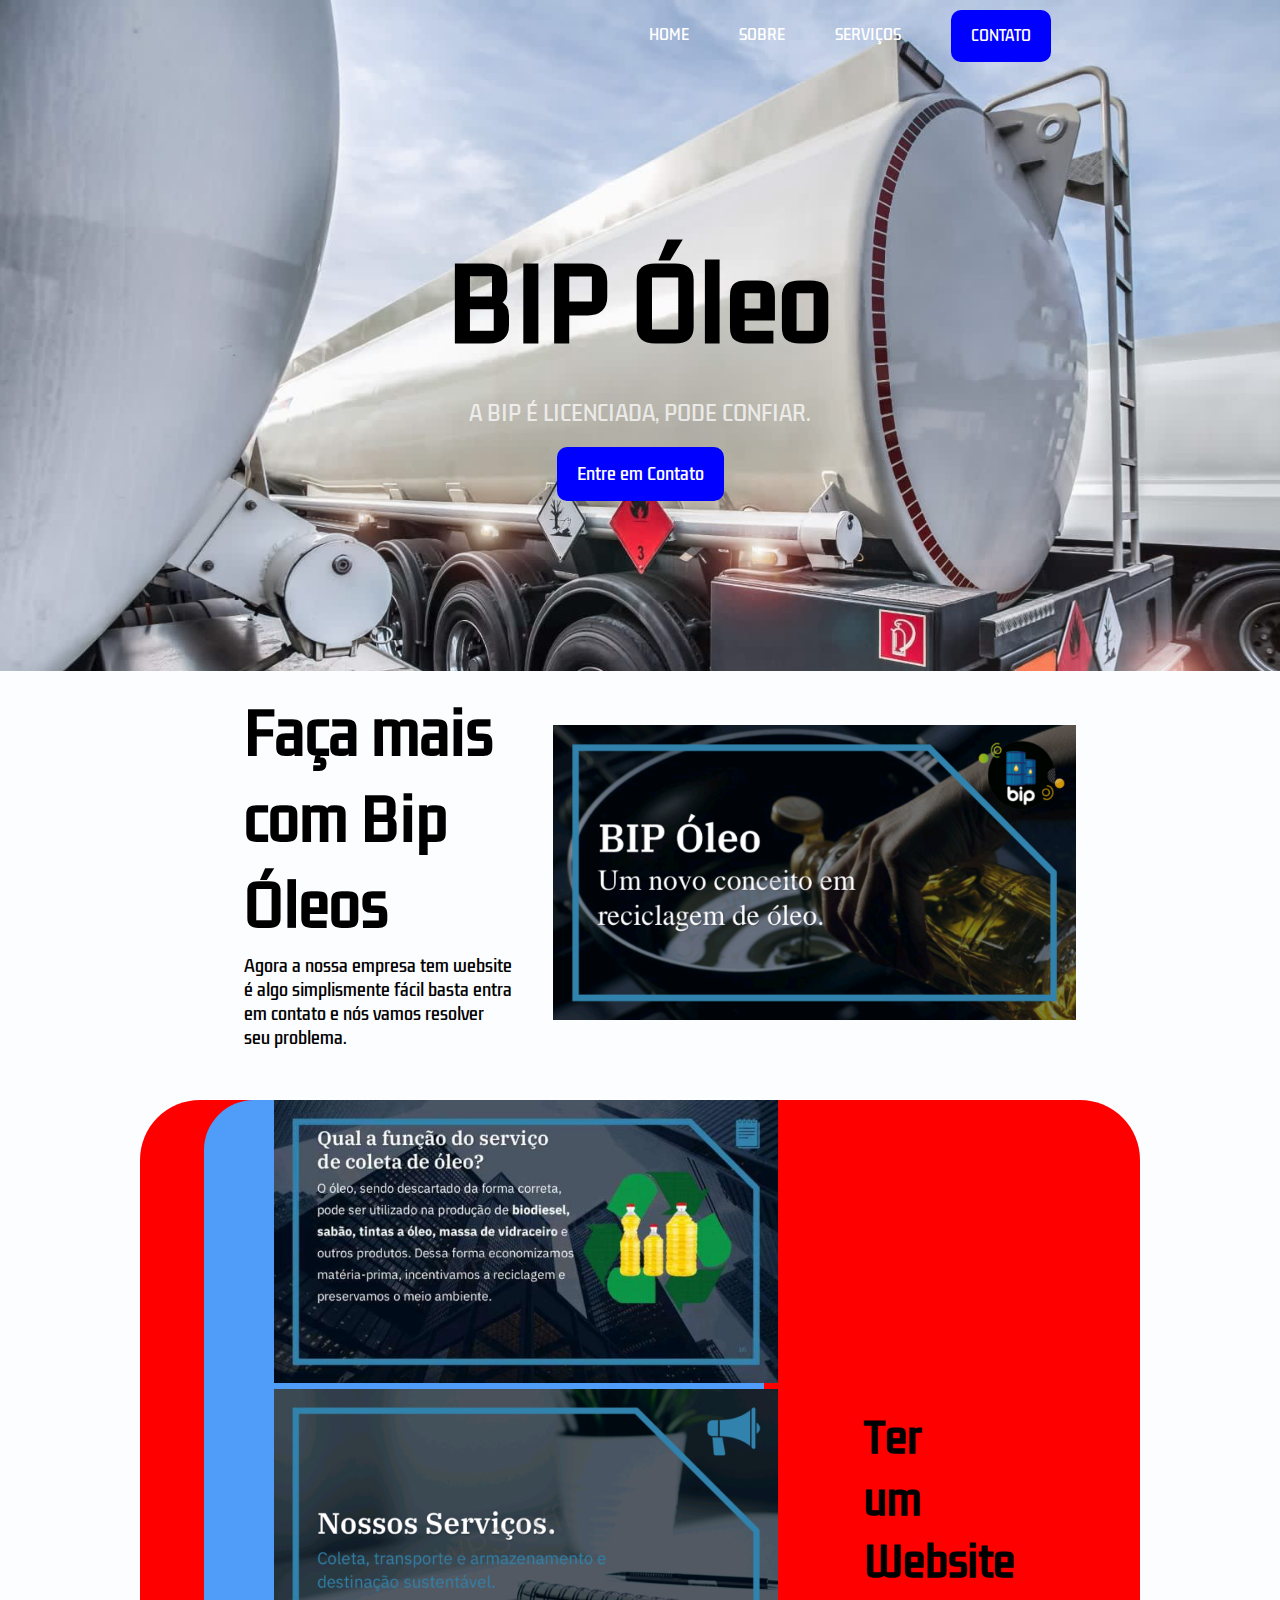
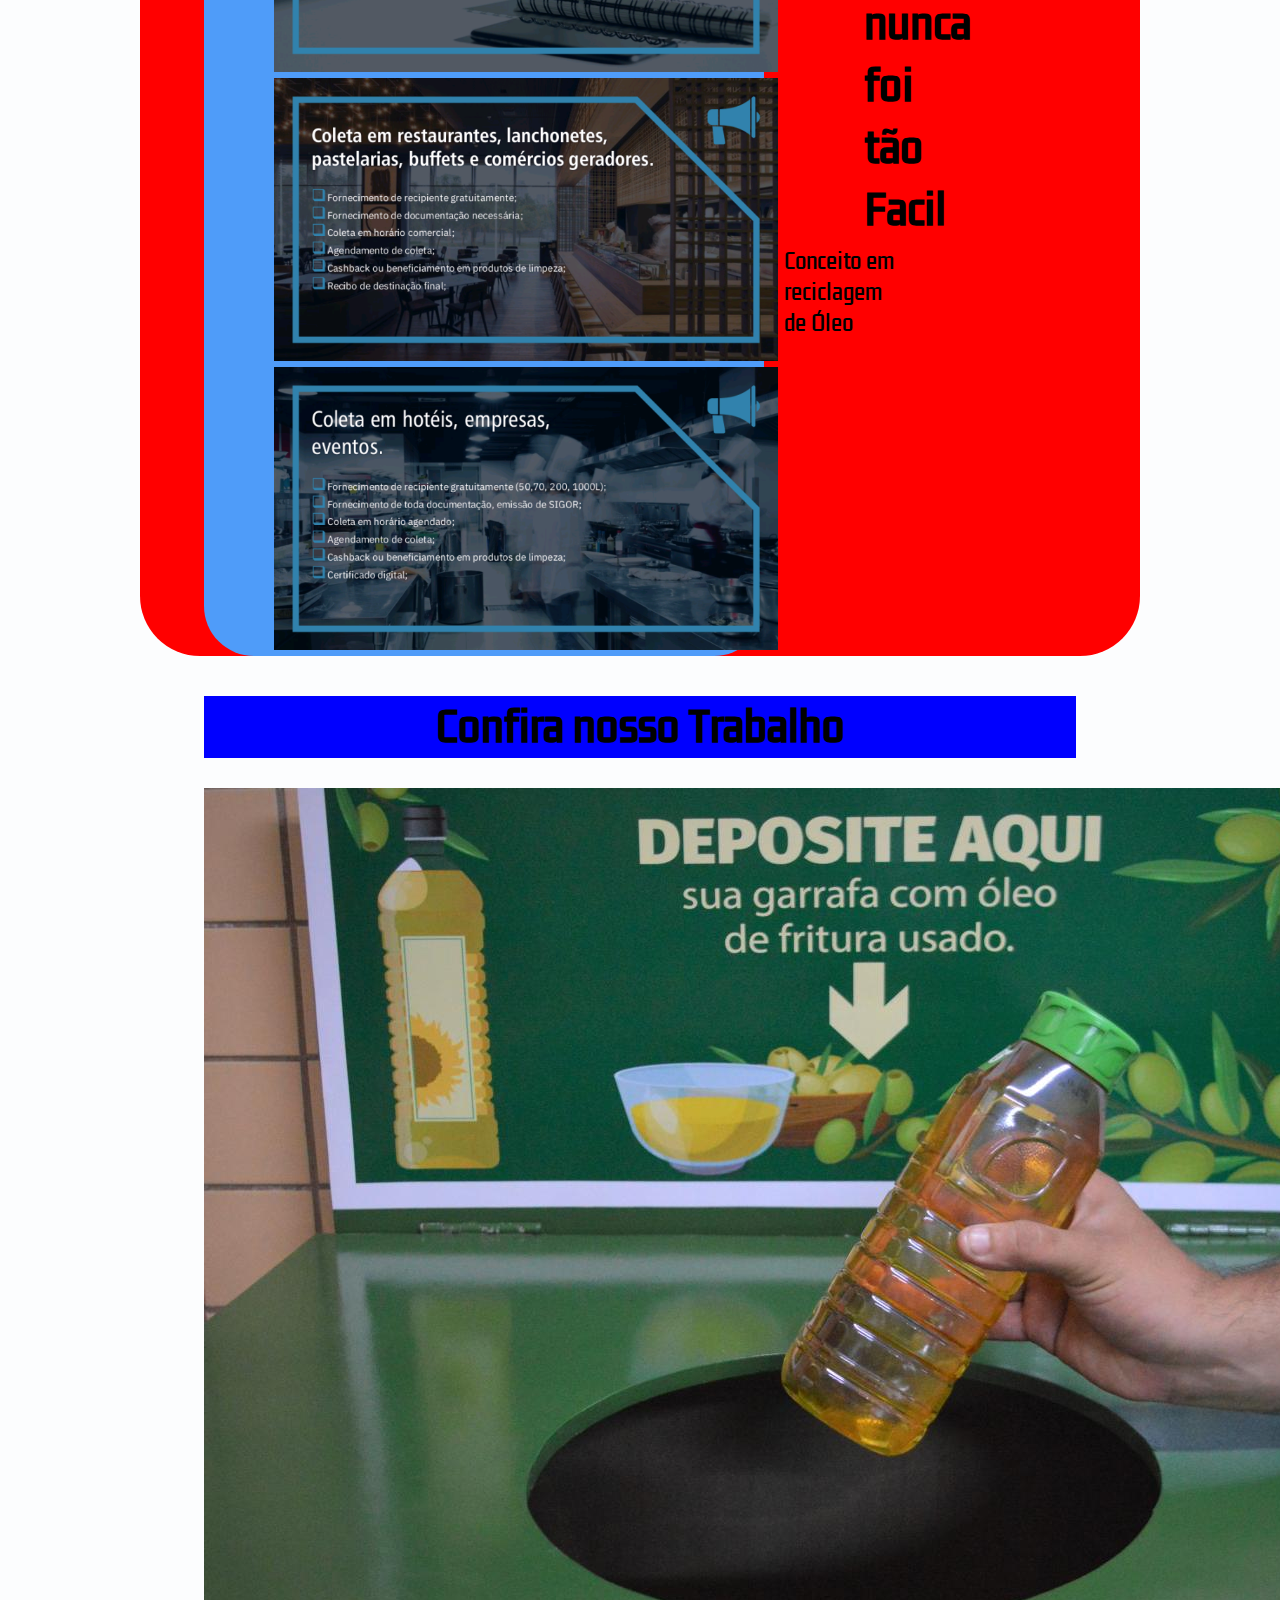
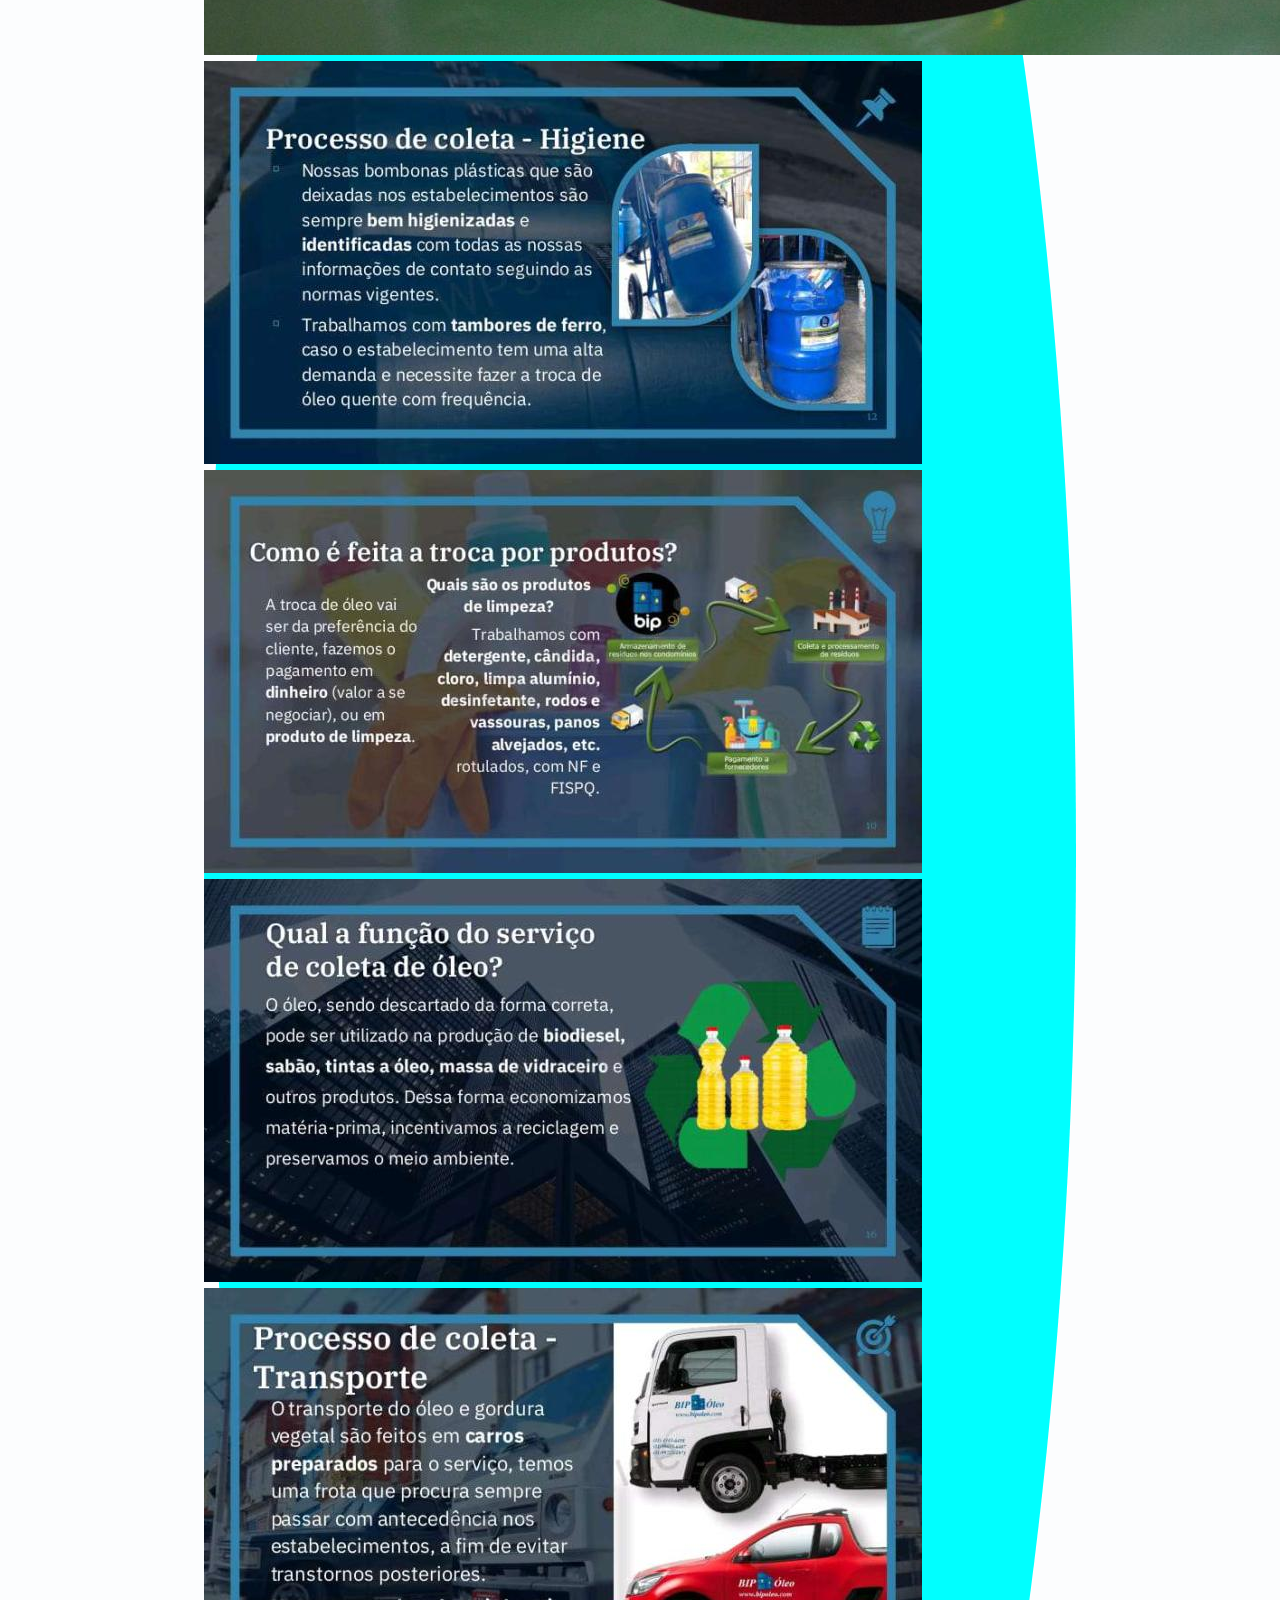
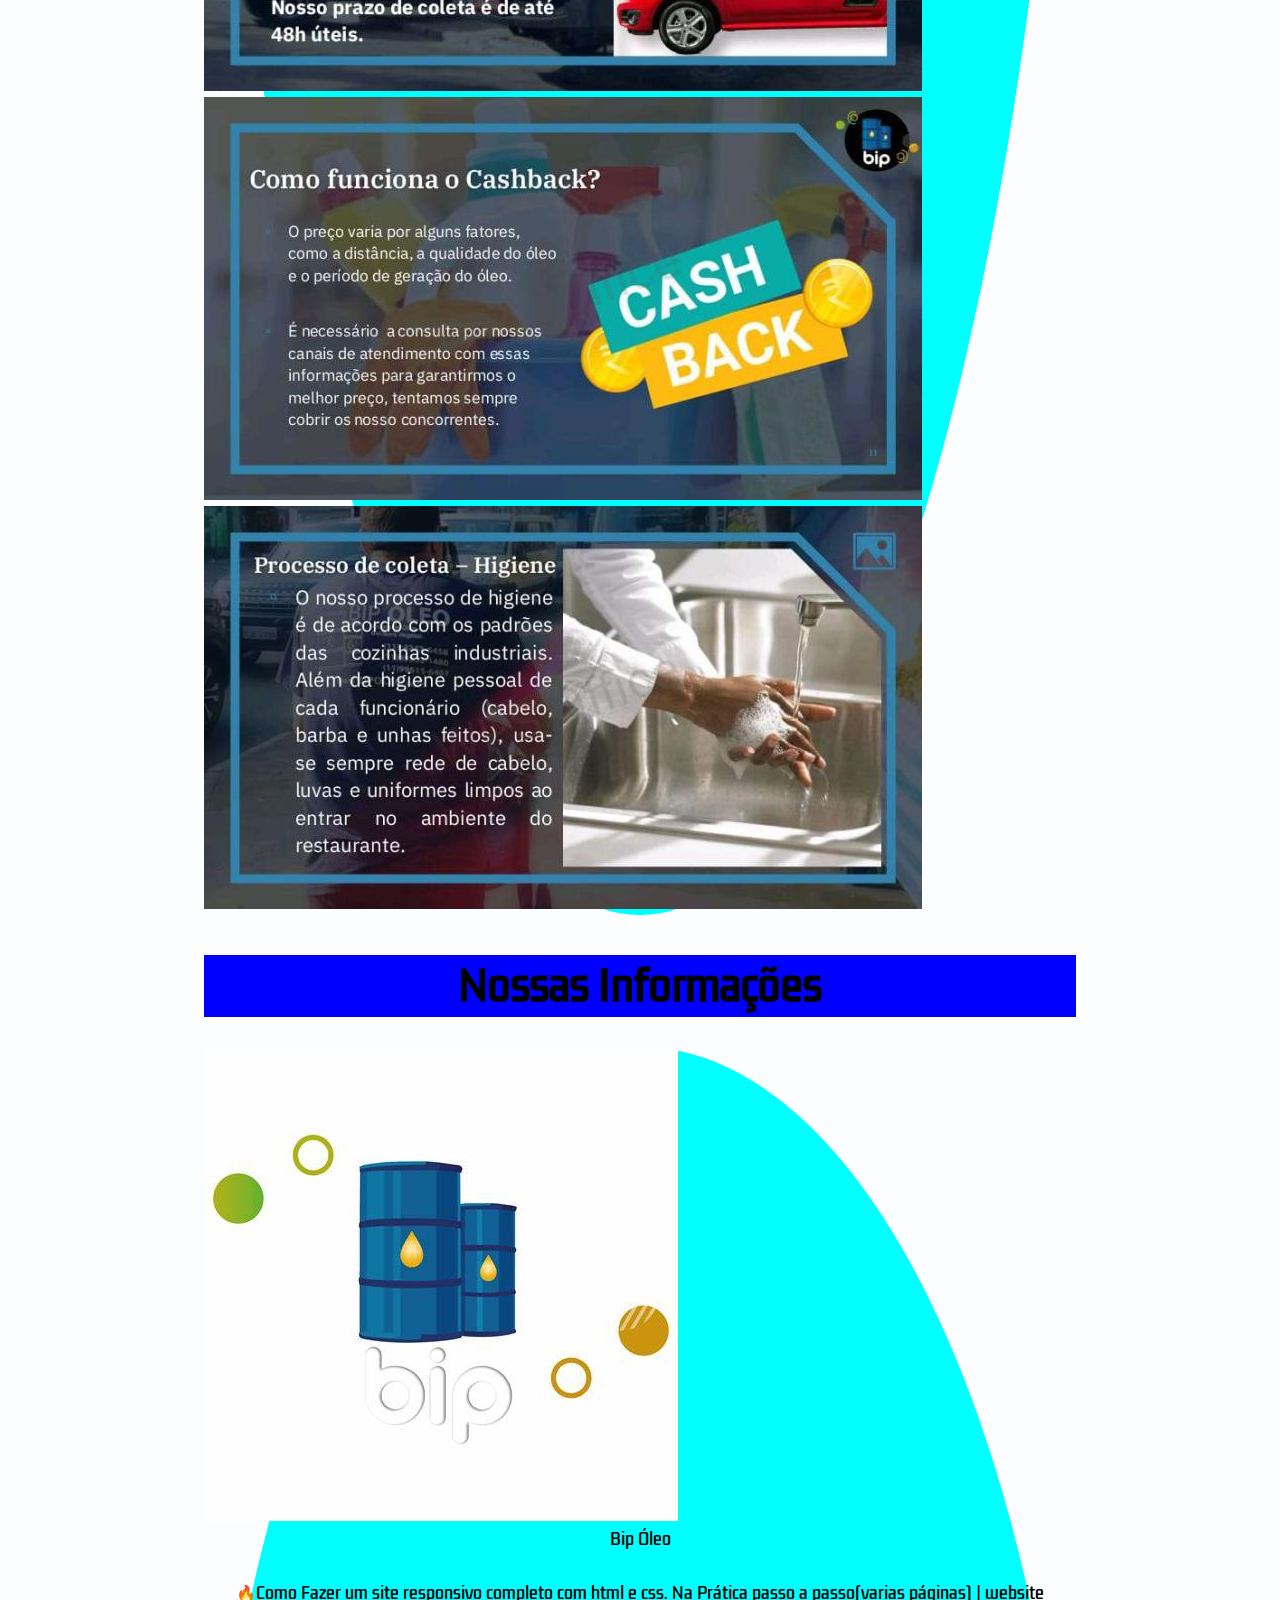
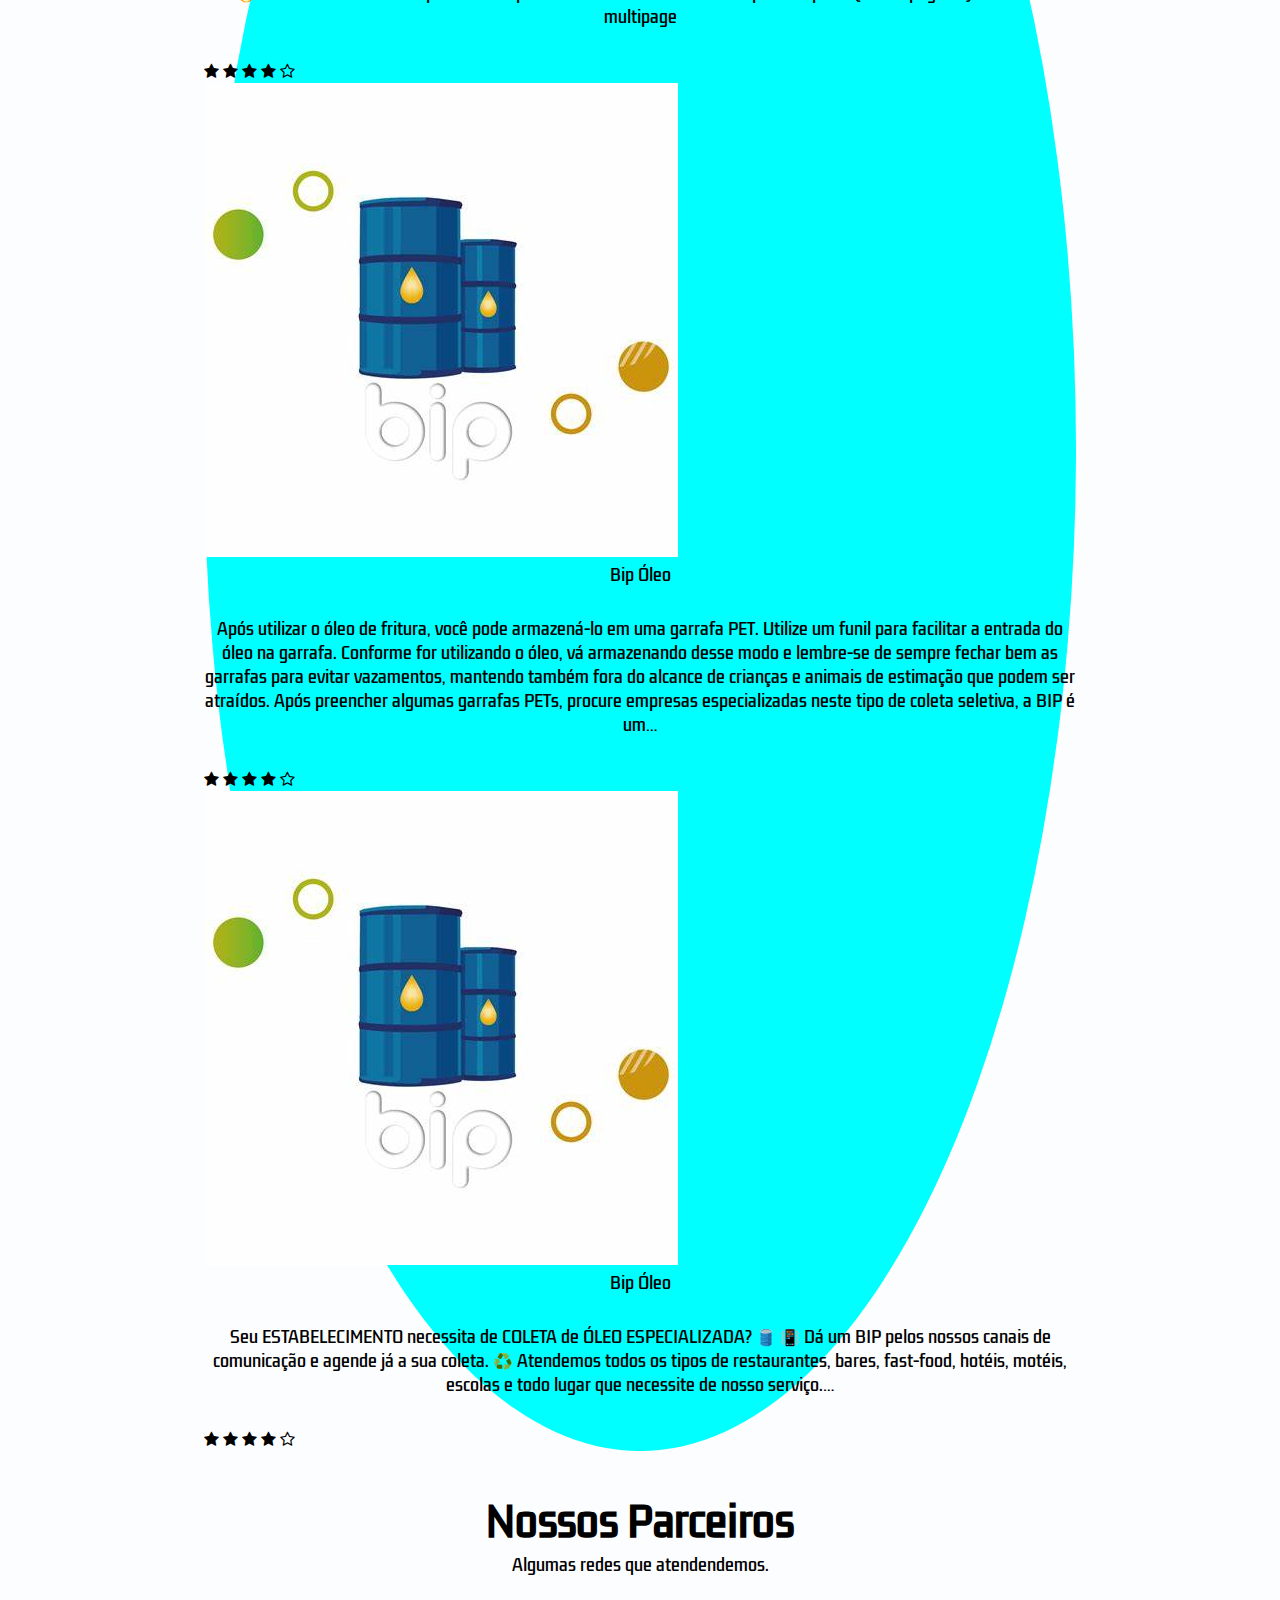
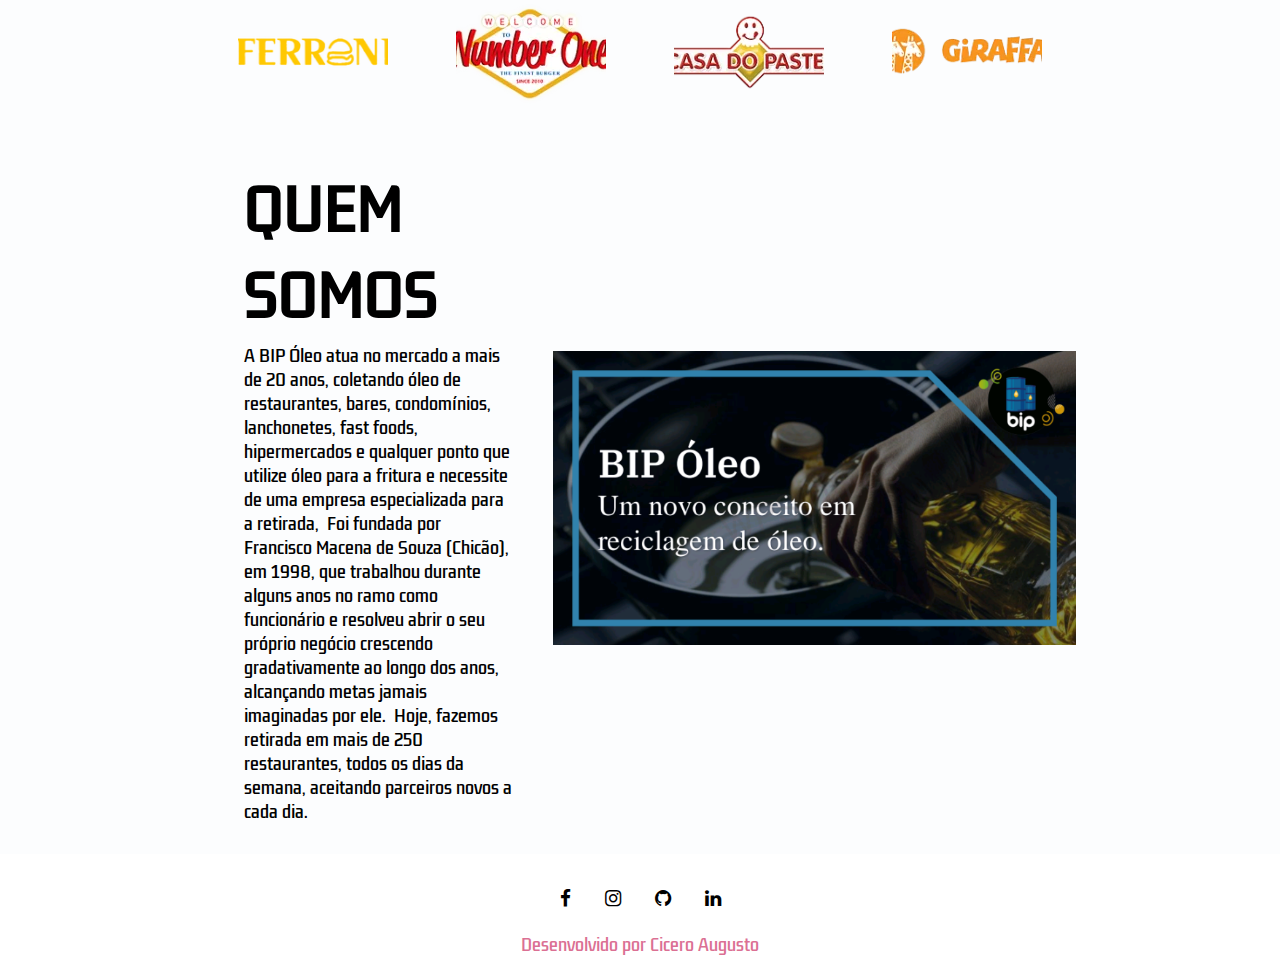
<file: index.html>
<!DOCTYPE html>
<html lang="pt-br">
<head>
    <meta charset="UTF-8">
    <meta http-equiv="X-UA-Compatible" content="IE=EDGE">
    <meta name="viewport" content="width=device-width, initial-scale=1.0">
    <link rel="stylesheet" href="./css/styles.css">
    <!-- Font awesome -->
    <link rel="stylesheet" href="https://cdnjs.cloudflare.com/ajax/libs/font-awesome/4.7.0/css/font-awesome.css" integrity="sha512-5A8nwdMOWrSz20fDsjczgUidUBR8liPYU+WymTZP1lmY9G6Oc7HlZv156XqnsgNUzTyMefFTcsFH/tnJE/+xBg==" crossorigin="anonymous" referrerpolicy="no-referrer" />
    <!-- links css -->
    <title>BIP Óleo</title>
</head>
<body>
    <!-- header-->
    <header style="background-image: url('img/R.jfif')">
        <!-- container -->
        <div class="container">
           <nav>
                <a href="index.html">

                </a>
                <ul class="ul">
                    <a href="index.html">Home</a>
                    <a href="sobre.html">Sobre</a>
                    <a href="serviços.html">Serviços</a>
                    <a class="btn" href="contato.html">Contato</a>
                    <div class="close-icon" onclick="closeMenu()">
                        <i class="fa fa-times-circle"></i>
                    </div>
                </ul>
                <div class="menu-icon" onclick="openMenu() ">
                    <i class="fa fa-bars"></i>
                </div>
           </nav>
           <section class="banner">
             <div class="banner-text">
                <h1>BIP Óleo</h1>
                <p>A BIP É LICENCIADA, PODE  CONFIAR.</p>
                <a href="contato.html" class="btn animate-btn">Entre em Contato </a>
             </div>
           </section>
        </div>
        <!-- end container -->
    </header>
    <!-- end header -->
    <!--bip-óleo-->
    <section class="bip-óleo">
        <!-- container -->
        <div class="container">
            <div class="bip-óleo-text">
                <h3>Faça mais com Bip Óleos</h3>
                <P>Agora a nossa empresa tem website é algo simplismente fácil basta
                    entra em contato e nós vamos resolver seu problema.</P>
            <a href="contato.html" class=""></a>
            </div>
            <div class="bip-óleo-img">
                <img src="./img/1.png">
            </div>
        </div>
        <!-- end container -->
    </section>
    <!-- end bip-óleo-->
    <!--bip óleo 2-->
    <section class="bip-óleo2">
        <!-- container -->
        <div class="container">
            <div class="bip-óleo2-img"> 
                <img src="./img/a129.jpg" alt="" />  
                <img src="./img/4.png" alt="" />
                <img src="./img/5.png" alt="" />
                <img src="./img/6.png" alt="" /> 
            </div>
            <div class="bip-óleo2-text">
                     <h3>Ter um Website nunca foi tão Facil</h3>
                     <P>Conceito em reciclagem de Óleo</P>
                     <div class="cards">
                        <div class="cards-item">
                        </div>
                     </div>
                <a href="contato.html" class=""></a>
            </div>
             
            </div>
        </div>
        <!-- end container -->
    </section>
    <!-- end Um novo conceito de Reciclagem-->
    <!-- depoimentos -->
    <section class="depoimentos">
        <div class="container">
            <h3>Confira nosso Trabalho</h3>
            <p>  </p>
            <div class="cards">
              <!-- card item 1 -->  
                <div class="cards-item">
                    <img src="./img/recickagem2.jpg" alt="Bip Óleo">
                </div>
                <div class="cards-item">
                    <img src="./img/a127.jpg" alt="Bip Óleo">
                </div>
                <div class="cards-item">
                    <img src="./img/8.jpg" alt="Bip Óleo">
                </div>
                <div class="cards-item">
                    <img src="./img/a129.jpg" alt="Bip Óleo">
                </div>
                <div class="cards-item">
                    <img src="./img/a131.jpg" alt="Bip Óleo">
                </div>
                <div class="cards-item">
                    <img src="./img/a128.jpg" alt="Bip Óleo">
                </div>
                <div class="cards-item">
                    <img src="./img/a132.jpg" alt="Bip Óleo">
                </div>
            </div>          
        </div>
               <!-- end card item 1 -->
    </section>
    <!-- depoimentos -->
    <section class="depoimentos">
        <div class="container">
            <h3> Nossas Informações </h3>
            <p>  </p>
            <div class="cards">
                <!-- card item 1 -->
                <div class="cards-item">
                    <img src="./img/2312.jfif" alt="bimbo">
                    <p class="nome-user">Bip Óleo</p>
                    <p class="depoimento-user">🔥Como Fazer um site responsivo completo 
                        com html e css.
                        Na Prática passo a passo(varias páginas) | website multipage</p>
                    <div class="estrelas">
                      <i class="fa fa-star" aria-hidden="true"></i>
                      <i class="fa fa-star" aria-hidden="true"></i>
                      <i class="fa fa-star" aria-hidden="true"></i>
                      <i class="fa fa-star" aria-hidden="true"></i>
                      <i class="fa fa-star-o" aria-hidden="true"></i>
                    </div>
                </div>
                <!-- end card item 1-->
                        <!-- card item 2 -->
                        <div class="cards-item">
                            <img src="./img/2312.jfif" alt="Bip-Óleo">
                            <p class="nome-user">Bip Óleo</p>
                            <p class="depoimento-user">Após utilizar o óleo de fritura, você pode armazená-lo em uma garrafa PET.
                                 Utilize um funil para facilitar a entrada do óleo na garrafa. Conforme for utilizando o óleo, vá armazenando 
                                 desse modo e lembre-se de sempre fechar bem as garrafas para evitar vazamentos, mantendo também fora do alcance de crianças e animais de estimação que podem ser atraídos. 
                                 Após preencher algumas garrafas PETs, procure empresas especializadas neste tipo de coleta seletiva, a BIP é um… </p>
                                 <div class="estrelas">
                                    <i class="fa fa-star" aria-hidden="true"></i>
                                    <i class="fa fa-star" aria-hidden="true"></i>
                                    <i class="fa fa-star" aria-hidden="true"></i>
                                    <i class="fa fa-star" aria-hidden="true"></i>
                                    <i class="fa fa-star-o" aria-hidden="true"></i>
                            </div>
                        </div>
                        <!-- end card item 2 -->
                            <div class="cards-item">
                                <!-- card item 3 -->
                                <div class="cards-item">
                                    <img src="./img/2312.jfif" alt="Bip-Óleo">
                                    <p class="nome-user">Bip Óleo</p>
                                    <p class="depoimento-user">Seu ESTABELECIMENTO necessita de COLETA de ÓLEO ESPECIALIZADA? 🛢️
                                        📳 Dá um BIP pelos nossos canais de comunicação e agende já a sua coleta.
                                        ♻️ Atendemos todos os tipos de restaurantes, bares, fast-food, hotéis, motéis, escolas e todo lugar que necessite de nosso serviço.…</p>
                                    <div class="estrelas">
                                      <i class="fa fa-star"></i>
                                      <i class="fa fa-star"></i>
                                      <i class="fa fa-star"></i>
                                      <i class="fa fa-star"></i>
                                      <i class="fa fa-star-o"></i>
                                    </div>
                                </div>
                                <!-- end card item 3 -->
                            </div>
                    </div>
            </div>
        </div>
    </section>
    <!-- end depoimentos -->
    <!-- Parceiros  -->
    <section class="Parceiros">
        <div class="container">
            <h3>Nossos Parceiros</h3>
            <p>Algumas redes que atendendemos.</p>
            <div>
                <img src="img/bip.webp" alt="">

                <img src="img/bip2.webp" alt="">
                <img src="img/bip3.webp" alt="">
                <img src="img/bip4.webp" alt="">
            </div>
        </div>
    </section>
    <!-- end Parceiros -->
    <!--bip-óleo-->
    <section class="bip-óleo">
        <!-- container -->
        <div class="container">
            <div class="bip-óleo-text">
                <h3>QUEM SOMOS</h3>
                <p>A BIP Óleo atua no mercado a mais de 20 anos,
                     coletando óleo de restaurantes, bares, condomínios, lanchonetes, 
                     fast foods, hipermercados e qualquer ponto que utilize óleo para a fritura
                      e necessite de uma empresa especializada para a retirada, ​ Foi fundada por Francisco Macena de Souza (Chicão), 
                     em 1998, que trabalhou durante alguns anos no ramo como funcionário e resolveu abrir o seu próprio negócio crescendo gradativamente ao longo dos anos,
                     alcançando metas jamais imaginadas por ele. ​ Hoje, fazemos retirada em mais de 250 restaurantes, todos os dias da semana, aceitando parceiros novos a cada dia.
                </P>
            </div>
            <div class="bip-óleo-img">
                <img src="img/1.png" alt="" />
            </div>
        </div>
        <!-- end container -->
    </section>
    <!-- end bip-óleo-->
    <!-- footer -->
      <footer class="footer">
        <div class="container">
            <div class="links">
               <a href="#"> <i class="fa fa-facebook"></i> </a> 
               <a href="#"> <i class="fa fa-instagram"></i></a>
               <a href="#"> <i class="fa fa-github"></i></a>
               <a href="#"> <i class="fa fa-linkedin"></i></a>
            </div>
            <p>Desenvolvido por Cicero Augusto</p>
        </div>
      </footer>
    <!-- end footer-->
    <script src="js/main.js"></script>    
  </body>
</html>
</file>
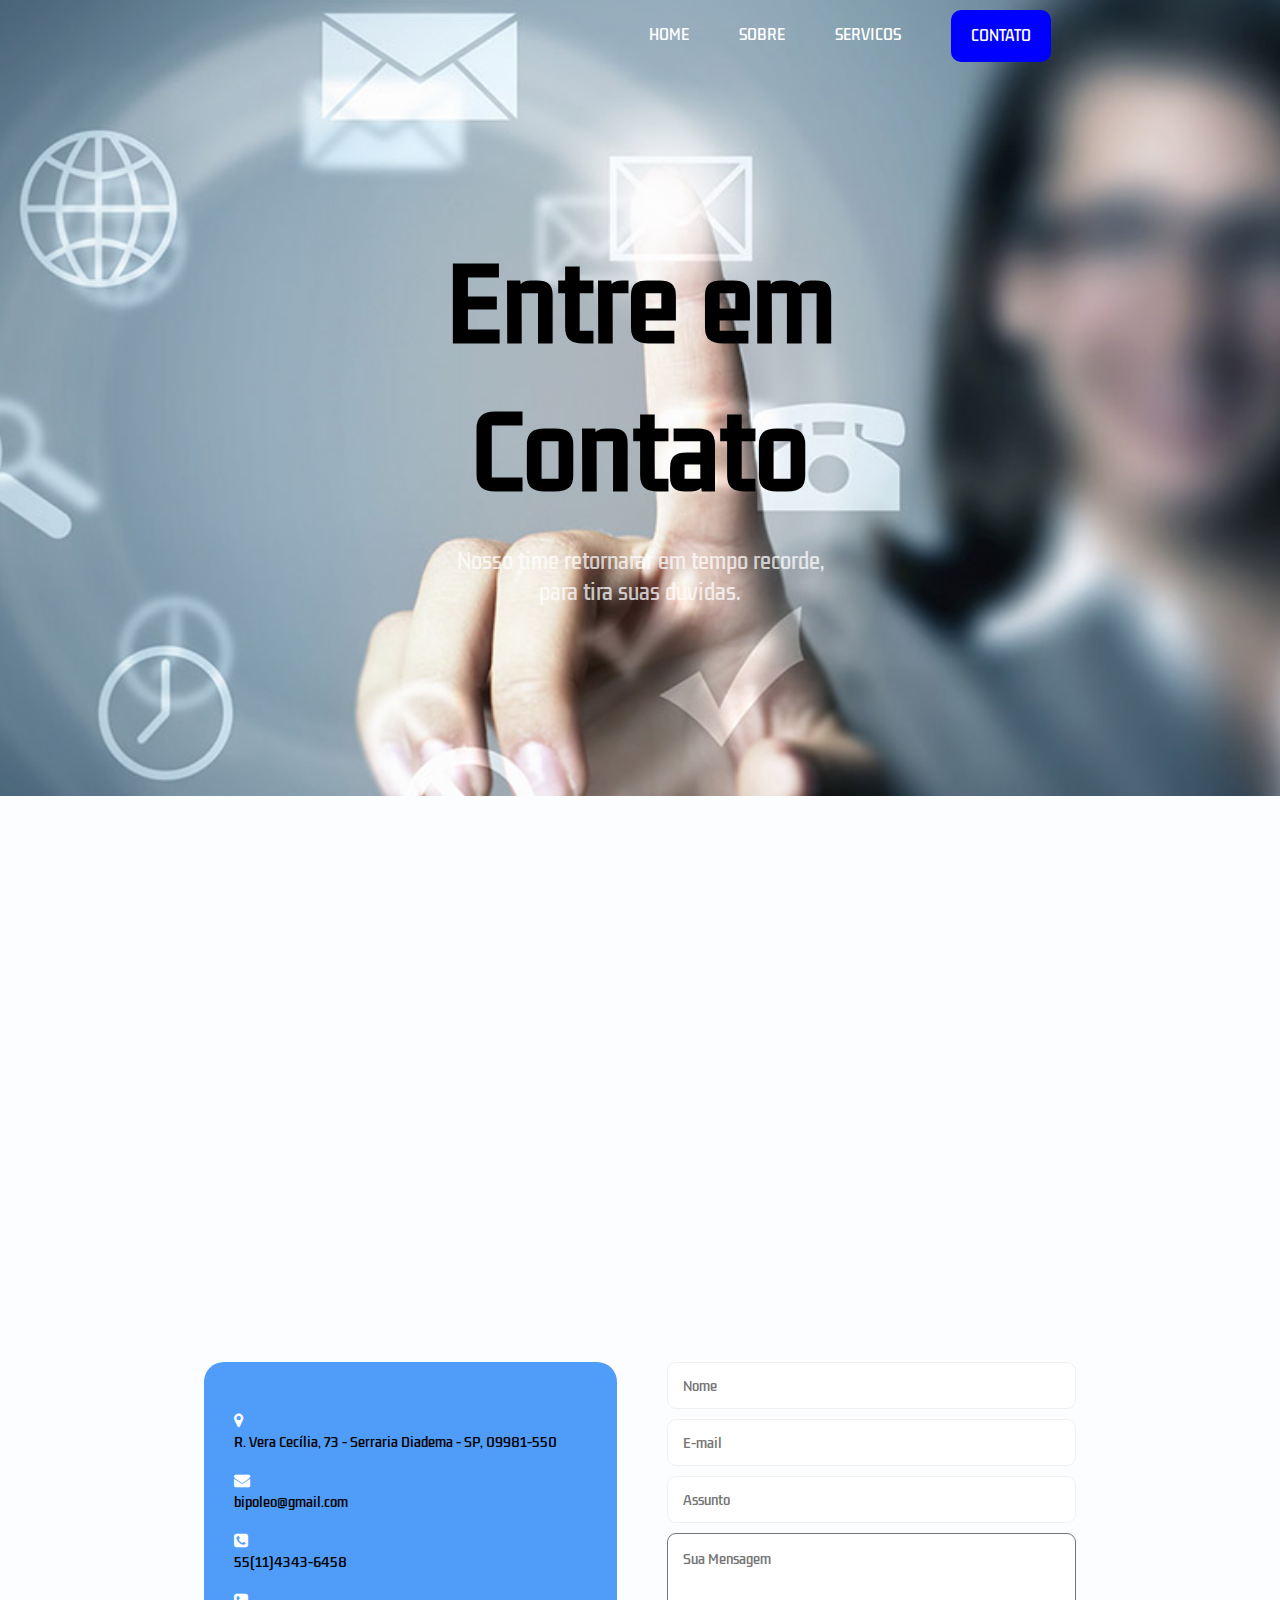
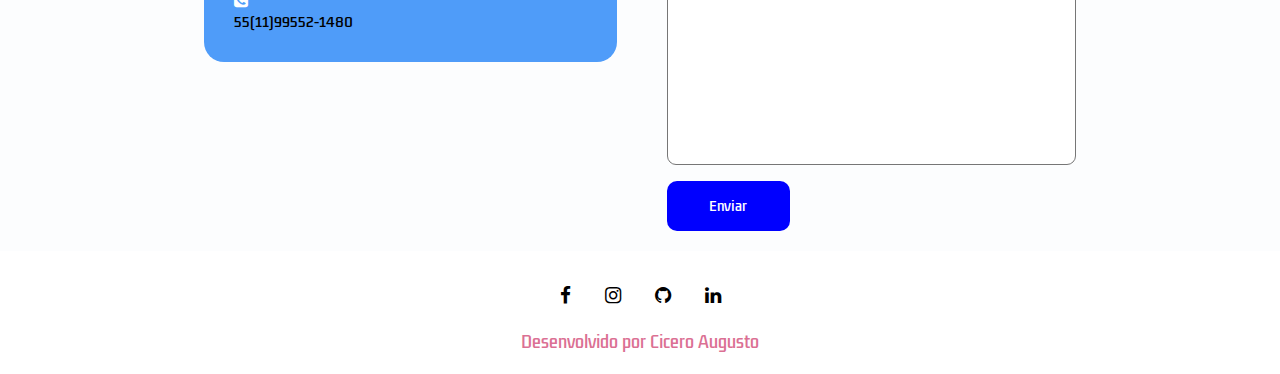
<file: contato.html>
<!DOCTYPE html>
<html lang="pt-br">
<head>
    <meta charset="UTF-8">
    <meta http-equiv="X-UA-Compatible" content="IE=EDGE">
    <meta name="viewport" content="width=device-width, initial-scale=1.0">
    <link rel="stylesheet" href="./css/styles.css">
    <!-- Font awesome -->
    <link rel="stylesheet" href="https://cdnjs.cloudflare.com/ajax/libs/font-awesome/4.7.0/css/font-awesome.css" integrity="sha512-5A8nwdMOWrSz20fDsjczgUidUBR8liPYU+WymTZP1lmY9G6Oc7HlZv156XqnsgNUzTyMefFTcsFH/tnJE/+xBg==" crossorigin="anonymous" referrerpolicy="no-referrer" />
    <!-- links css -->
    <title>Contato</title>
</head>
<body>
    <!-- header-->
    <header style="background-image: url('img/R\ \(2\).jfif')">
        <!-- container -->
        <div class="container">
           <nav>
                <a href="index.html">

                </a>
                <ul class="ul">
                    <a href="index.html">Home</a>
                    <a href="sobre.html">Sobre</a>
                    <a href="serviços.html">Servicos</a>
                    <a class="btn" href="contato.html">Contato</a>
                    <div class="close-icon" onclick="closeMenu()">
                        <i class="fa fa-times-circle"></i>
                    </div>
                </ul>
                <div class="menu-icon" onclick="openMenu() ">
                    <i class="fa fa-bars"></i>
                </div>
           </nav>
           <section class="banner">
             <div class="banner-text">
                <h1>Entre em Contato</h1>
                <p>Nosso time retornarar em tempo
                    recorde, para tira suas duvidas.
                </p>           
             </div>
           </section>
        </div>
        <!-- end container -->
    </header>
    <!-- end header -->
    <section class="contato">
        <div class="container">
            <div class="mapa">
                <iframe src="https://www.google.com/maps/embed?pb=!1m18!1m12!1m3!1d3653.2950925575765!2d-46.60782986181675!3d-23.701153878792606!2m3!1f0!2f0!3f0!3m2!1i1024!2i768!4f13.1!3m3!1m2!1s0x94ce446f9fa04919%3A0x89a66bc23283b2e1!2sR.%20Vera%20Cec%C3%ADlia%2C%2073%20-%20Serraria%2C%20Diadema%20-%20SP%2C%2009981-550!5e0!3m2!1spt-BR!2sbr!4v1701028372810!5m2!1spt-BR!2sbr" width="100%" height="500px" style="border:0;" allowfullscreen="" loading="lazy" referrerpolicy="no-referrer-when-downgrade"></iframe>
            </div>
            <div class="contato-info">
                <div class="left-side">
                    <div>
                        <i class="fa fa-map-marker"></i>
                        <p>R. Vera Cecília, 73 - Serraria Diadema - SP, 09981-550 </p>
                    </div>
                    <div>
                        <i class="fa fa-envelope"></i>
                        <p>bipoleo@gmail.com</p>
                    </div>
                    <div>
                        <i class="fa fa-phone-square"></i>
                        <p>55(11)4343-6458</p>
                    </div>
                    <div>
                        <i class="fa fa-phone-square"></i>
                        <p>55(11)99552-1480</p>
                    </div>
                </div>
                <div class="right-side">
                    <form action="">
                        <input type="texto" placeholder="Nome" required>
                        <input type="email" placeholder="E-mail" required>
                        <input type="texto" placeholder="Assunto" required>
                        <textarea cols="30" rows="10" placeholder="Sua Mensagem" required></textarea>
                        <button class="btn">Enviar </button>
                    </form>
                </div> 
            </div>
        </div>  
    </section> 
    <!-- footer -->
      <footer class="footer">
        <div class="container">
            <div class="links">
               <a href="#"> <i class="fa fa-facebook"></i> </a> 
               <a href="#"> <i class="fa fa-instagram"></i></a>
               <a href="#"> <i class="fa fa-github"></i></a>
               <a href="#"> <i class="fa fa-linkedin"></i></a>
            </div>
            <p>Desenvolvido por Cicero Augusto</p>
        </div>
      </footer>
    <!-- end footer-->
    <script src="js/main.js"></script>    
  </body>
</html>
</file>
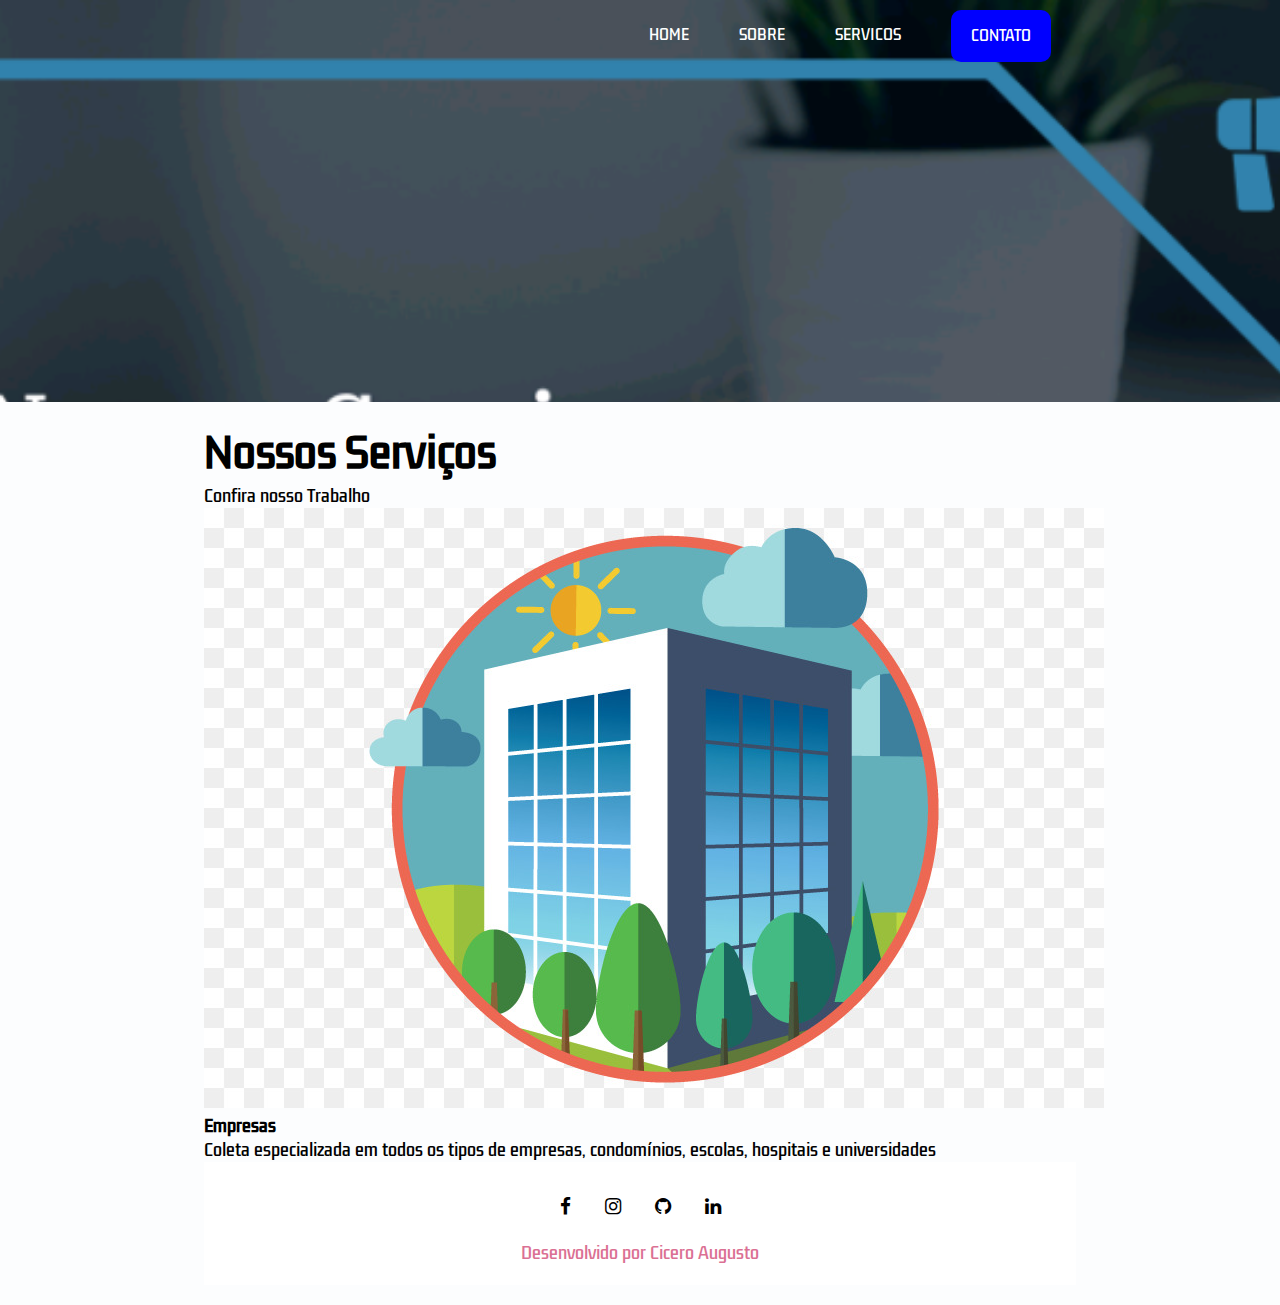
<file: serviços.html>
<!DOCTYPE html>
<html lang="pt-br">
<head>
    <meta charset="UTF-8">
    <meta http-equiv="X-UA-Compatible" content="IE=EDGE">
    <meta name="viewport" content="width=device-width, initial-scale=1.0">
    <link rel="stylesheet" href="./css/styles.css">
    <!-- Font awesome -->
    <link rel="stylesheet" href="https://cdnjs.cloudflare.com/ajax/libs/font-awesome/4.7.0/css/font-awesome.css" integrity="sha512-5A8nwdMOWrSz20fDsjczgUidUBR8liPYU+WymTZP1lmY9G6Oc7HlZv156XqnsgNUzTyMefFTcsFH/tnJE/+xBg==" crossorigin="anonymous" referrerpolicy="no-referrer" />
    <!-- links css -->
    <title>Serviços  BIP Óleo</title>
</head>
<body>
    <!-- header-->
    <header style="background-image: url('img/4.png')">
        <!-- container -->
        <div class="container">
           <nav>
                <a href="index.html">

                </a>
                <ul class="ul">
                    <a href="index.html">Home</a>
                    <a href="sobre.html">Sobre</a>
                    <a href="serviços.html">Servicos</a>
                    <a class="btn" href="contato.html">Contato</a>
                    <div class="close-icon" onclick="closeMenu()">
                        <i class="fa fa-times-circle"></i>
                    </div>
                </ul>
                <div class="menu-icon" onclick="openMenu() ">
                    <i class="fa fa-bars"></i>
                </div>
           </nav>
           <section class="banner">
             <div class="banner-text">
                <h1></h1>
             </div>
           </section>
        </div>
        <!-- end container -->
    </header>
    <!-- end header -->
    <section class="serviços">
        <div class="container">
            <h3>Nossos Serviços</h3>
            <p>Confira nosso Trabalho</p>
            <!-- rows cards-->
            <div class="rows-cards">
              <!-- row card item 1 --> 
              <div class="rows-cards-item">
                <img src="img/R (1).jfif" alt=""
                <p class="nome-servico"><strong>Empresas</strong></p>
                <p class="descricao-servico">
                Coleta especializada em todos
                os tipos de empresas,
                condomínios, escolas, hospitais e universidades
                </p>
              </div>
              <!-- end row card item 1-->
            </div>
            <!-- end rows cards-->
    <!-- footer -->
      <footer class="footer">
        <div class="container">
            <div class="links">
               <a href="#"> <i class="fa fa-facebook"></i> </a> 
               <a href="#"> <i class="fa fa-instagram"></i></a>
               <a href="#"> <i class="fa fa-github"></i></a>
               <a href="#"> <i class="fa fa-linkedin"></i></a>
            </div>
            <p>Desenvolvido por Cicero Augusto</p>
        </div>
      </footer>
    <!-- end footer-->
    <script src="js/main.js"></script>    
  </body>
</html>
</file>
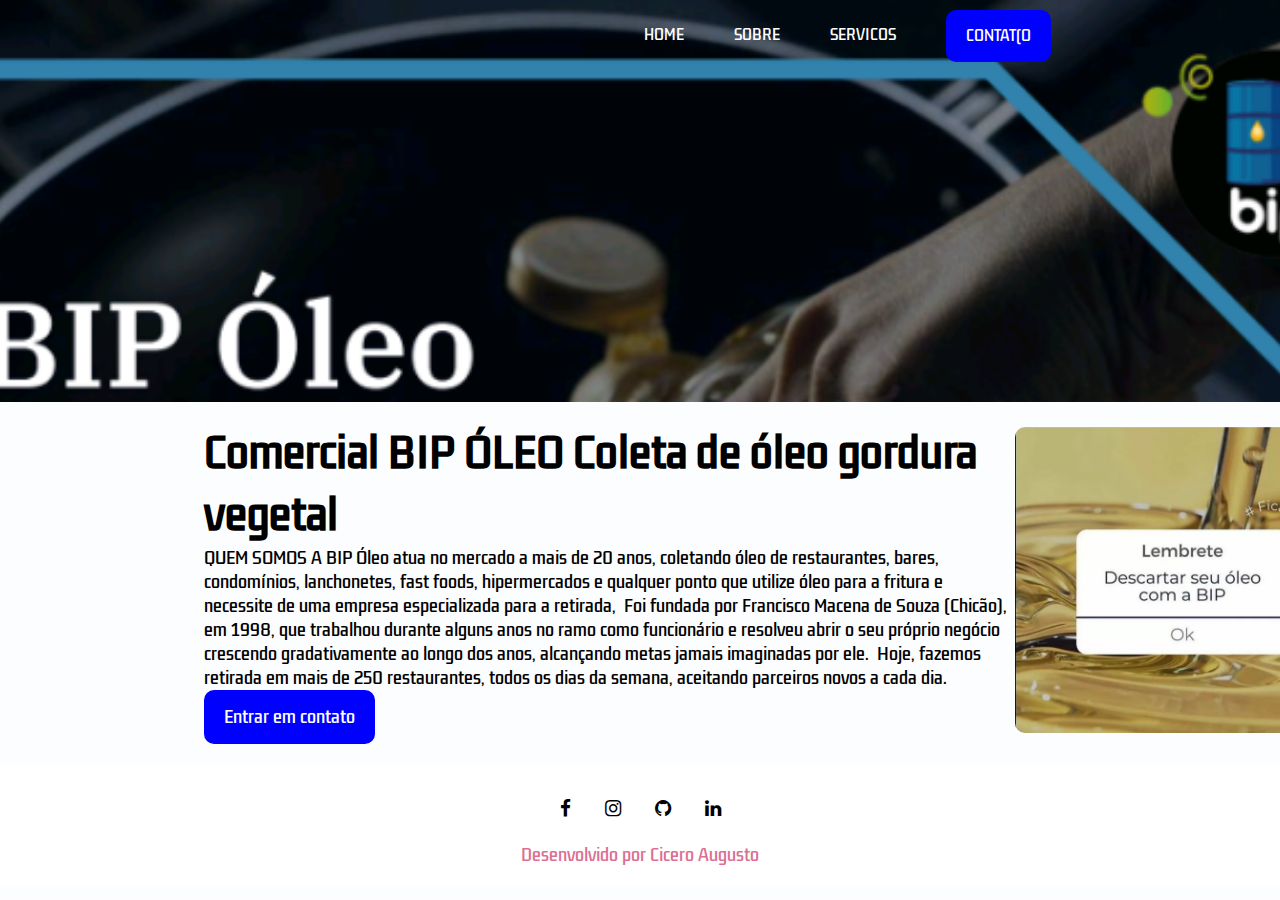
<file: sobre.html>
<!DOCTYPE html>
<html lang="pt-br">
<head>
    <meta charset="UTF-8">
    <meta http-equiv="X-UA-Compatible" content="IE=EDGE">
    <meta name="viewport" content="width=device-width, initial-scale=1.0">
    <link rel="stylesheet" href="./css/styles.css">
    <!-- Font awesome -->
    <link rel="stylesheet" href="https://cdnjs.cloudflare.com/ajax/libs/font-awesome/4.7.0/css/font-awesome.css" integrity="sha512-5A8nwdMOWrSz20fDsjczgUidUBR8liPYU+WymTZP1lmY9G6Oc7HlZv156XqnsgNUzTyMefFTcsFH/tnJE/+xBg==" crossorigin="anonymous" referrerpolicy="no-referrer" />
    <!-- links css -->
    <title>Sobre  BIP Óleo</title>
</head>
<body>
    <!-- header-->
    <header style="background-image: url('img/1.png')">
        <!-- container -->
        <div class="container">
           <nav>
                <a href="index.html">

                </a>
                <ul class="ul">
                    <a href="index.html">Home</a>
                    <a href="sobre.html">Sobre</a>
                    <a href="serviços.html">Servicos</a>
                    <a class="btn" href="contato.html">Contat(o</a>
                    <div class="close-icon" onclick="closeMenu()">
                        <i class="fa fa-times-circle"></i>
                    </div>
                </ul>
                <div class="menu-icon" onclick="openMenu() ">
                    <i class="fa fa-bars"></i>
                </div>
           </nav>
           <section class="banner">
             <div class="banner-text">
                <h1></h1>
             </div>
           </section>
        </div>
        <!-- end container -->
    </header>
    <!-- end header -->
    <section class="sobre">
        <div class="container">
            <div class="Sobre">
                  <h3>Comercial BIP ÓLEO 
                    Coleta de óleo gordura vegetal
                  </h3>
                  <p>QUEM SOMOS
                    A BIP Óleo atua no mercado a mais de 20 anos, 
                    coletando óleo de restaurantes, bares, condomínios, 
                    lanchonetes, fast foods, hipermercados e qualquer ponto
                    que utilize óleo para a fritura e necessite de uma empresa especializada
                    para a retirada, ​ Foi fundada por Francisco Macena de Souza (Chicão), em 1998,
                    que trabalhou durante alguns anos no ramo como funcionário e resolveu abrir o seu próprio negócio
                    crescendo gradativamente ao longo dos anos, alcançando metas jamais imaginadas por ele. ​ Hoje, 
                    fazemos retirada em mais de 250 restaurantes, todos os dias da semana, aceitando parceiros novos a cada dia.
                  </p>
                  <a href="contato.html" class="btn animate-btn">Entrar em contato</a>
            </div>
            <div class="sobre-img">
                 <img src="img/765.webp">
            </div>
        </div>
    </section>
    <!-- footer -->
      <footer class="footer">
        <div class="container">
            <div class="links">
               <a href="#"> <i class="fa fa-facebook"></i> </a> 
               <a href="#"> <i class="fa fa-instagram"></i></a>
               <a href="#"> <i class="fa fa-github"></i></a>
               <a href="#"> <i class="fa fa-linkedin"></i></a>
            </div>
            <p>Desenvolvido por Cicero Augusto</p>
        </div>
      </footer>
    <!-- end footer-->
    <script src="js/main.js"></script>    
  </body>
</html>
</file>
<file: css/styles.css>
@import url('https://fonts.googleapis.com/css2?family=Kdam+Thmor+Pro&display=swap');



*{
   margin: 0;
   padding: 0;
   box-sizing: border-box;
   text-decoration: none;
   outline: none;
   background-repeat: no-repeat;
   font-family: 'Kdam Thmor Pro', sans-serif; 
}
body{
    background-color: #f1f6fc31;

}

section,
footer {
    padding: 20px 0;
    
    
}
h3{
    font-size: 40px;
}
p{
    color: black;
}
.container{
    max-width: 1000px;
    margin: 0 auto;
    padding: 0 5%;
}
.btn{
    background-color: blue;
    color: white;
    padding: 15px 20px;
    border-radius: 10px;
    cursor: pointer;
    display: inline-block;
    transition: 0.3s;
}
.btn.animate-btn{
    animation: animate-outline 1s ease-out infinite;
}
.btn:hover{
    background-color: red;
}
@keyframes animate-outline {
    from{
        outline: 0px solid #4f9cf9;
    }
    to{
        outline: 15px solid #4f9bf900;
    }
}
header{
    background-position: center;
    background-size: cover;
    background-attachment: fixed;
    
}
nav{
    display: flex;
    align-items: center;
    justify-content: space-between;
    padding-top: 10px;
}
nav ul {
    display: flex;
    align-items: center;
}
nav ul a {
    color: white;
    margin: 0 25px;
    text-transform: uppercase;
    font-size: 14px;
    display: block;
    background-position: right;
}
nav ul a:not(.btn)::after {
    content: "";
    background-color: black;
    height: 3px;
    width: 0%;
    display: block;
    margin: auto;
    transition: 0,2s;
}
nav ul a:hover::after{
    width: 100%;
}
/* menu mobile */
nav .menu-icon{
    cursor: pointer;
    font-size: 25px;
    color: white;
    display: none;
}
nav .close-icon{
    display: none;
    font-size: 30px;
    color: black;
}
.banner {
    display: flex;
    justify-content: center;
}
.banner .banner-text{
    margin: 150px;
    text-align: center;
    padding: 0 90px;
}
.banner .banner-text h1{
    font-size: 96px;
    color: black;
}

.banner .banner-text p{
    font-size: 20px;
    color: #ffffffb7;
    font-weight: lighter;
    margin: 18px 0;
    
}

/* bip óleo */

.bip-óleo .container{
    display: flex;
    align-items: center;
}

.bip-óleo .bip-óleo-text{
    width: 40%;
    padding: 0 40px;
}

.bip-óleo .bip-óleo-img{
    width: 50%;

}

.bip-óleo .bip-óleo-text h3{
    font-size: 56px;
}

.bip-óleo .bip-óleo-text P{
    margin: 5px 0 10px 0;
}
.bip-óleo .bip-óleo-img img{
    width: 120%;
}
/* .bip óleo 2 */

.bip-óleo2 .container{
    display: flex;
    align-items: center;
    background-color: red;
    border-radius: 60px;
}

.bip-óleo2 .bip-óleo2-text{
    width: 40%;
    font-size: 20px;
    background-position: center;
}

.bip-óleo2 .bip-óleo2-img{
    width: 70%;
    padding: 0 70px;
    background-color: #4f9cf9;
    border-radius: 50px;
    
}

.bip-óleo2 .bip-óleo2-text h3{
    width: 50px;
    padding: 0 100px;
    font-size: 40px;
    
}

.bip-óleo2 .bip-óleo2-text P{
    width: 50%;
    padding: 0 20px;
    margin: 5px 0 10px 0;
}

.bip-óleo2 .bip-óleo2-img img{
    width: 120%;
}

.depoimentos h3{
    text-align: center;
    background-color: blue;
    
}
.depoimentos p{
    margin-bottom: 30px;
    text-align: center;
    
}
.cards{
    box-sizing: border-box;
    text-decoration: none;
    background-color: aqua;
    border-radius: 100%;
    outline: none;
    background-repeat: no-repeat;
    flex-wrap: wrap;
    
    
}

.depoimentos-user .card-item{
    background-color: red;
    margin:  15px;
    border-radius: 14px;
    text-align: center;
    width: 450px;
}

.depoimento-user .card-item img{
    border-radius: 100%;
    width: 800px;
    display: block;
    margin: 10px auto;
}

.depoimento-user .card-item .nome-user{
    font-weight: 600;
    font-size:  20px;
    margin-bottom: 15px;
}

.depoimento-user .card-item .depoimento-user{
    font-size: 15px;
    padding: 0 15px;
}

.depoimento-user .card-item .estrelas{
    margin: 15px 0;
    border-top: 2px solid red;
}

.depoimento-user .card-item .estrelas i{
    color: #4f9cf9;
    margin-top: 15px;
    font-size: 20px;
}

.depoimentos .cards-item:hover{
    background-color: pink;
    margin-top: -5px;
}
/* Parceiros */
.Parceiros h3,
.Parceiros p{
    text-align: center;
}
.Parceiros .container div{
    display: flex;
    align-items: center;
    justify-content: space-around;
    flex-wrap: wrap;
}
/* footer */
.footer{
    background-color: white;
    text-align: center;
}
.footer i{
    color: black;
    font-size: 19px;
    background-color: white;
    padding: 10px;
    margin: 5px;
    border-radius: 10px;
}
.footer p{
    margin-top: 10px;
    color:palevioletred;
}
/* Página sobre*/
.sobre .container{
    display: flex;
    align-items: center;
    justify-content: space-between;
}
.sobre .sobre-text{
    width: 50%;
    padding-right: 40px;
}
.sobre .sobre-text p{
    margin: 18px 0;
    color: #000000a6;
}
.sobre .sobre-img{
    width: 40%;
}
.sobre .sobre-img img{
    width: 500%;
    border-radius: 10px;

}
/* end Página sobre */
/* Pagina de contato */
.contato-info{
    display: flex;
    justify-content: space-between;
    margin-top: 40px;
}
.contato-info .left-side{
    width: 50%;
    padding: 30px;
    background-color: #4f9cf9;
    border-radius: 20px;
    margin-right: 50px;
    height: fit-content;
}

.contato-info .left-side div i{
    font-size: 16px;
    margin-top: 20px;
    color: white;
}

.contato-info .left-side p{
    font-size: 13px;
    color: black;
}

.contato-info .right-side{
    width: 50%;
}

.contato-info .right-side input{
    display: block;
    width: 100%;
    margin-bottom: 10px;
    height: 47px;
    padding: 15px;
    border-radius: 9px;
    transition: 0.3s;
    border: 1px solid #f1f1f1;
    color: #212121;
    font-weight: lighter;
}

.contato-info .right-side input:focus,
.contato-info .right-side textarea:focus{
    border-color: #4f9cf9;
}
.contato-info .right-side textarea{
    border-color: 1px solid #f1f1f1;
    color: #212121;
    border-radius: 9px;
    margin-bottom: 10px;
    padding: 15px;
    width: 100%;
    transition: 0.3s;
    resize: none;
}
.contato-info .right-side button{
    border: none;
    width: 30%;
    height: 20%;
}
@media(max-width: 720px){
    /* menu mobile */

    .ul{
        position: fixed;
        top: 0;
        left: 0;
        background: #4f9cf9;
        width: 100%;
        height: 100%;
        flex-direction: column;
        align-items: center;
        justify-content: center;
        clip-path: circle(0% at 100% 0);
        transition: 0.7s;
    }
    .ul.open{
        clip-path: circle(141.3% at 100% 0);
    }

    .ul a{
        margin: 10px 0;
        font-size: 16px;
    }
    nav .menu-icon{
        display: block;
    }
    nav .close-icon{
        display: block;
        position: absolute;
        top: 46px;
        right: 28px;
    }
    /* Pagina home responsivo */
    .faca-mais .faca-mais-texto{
        margin-top: 10px;
        padding: 0 20px;
        order: 1; 
    }
    .faca-mais .container{
        flex-direction: column;
    }
    .faca-mais .faca-mais-texto h3{
        font-size: 48px;
    }
    .faca-mais .faca-mais-texto,
    .faca-mais .faca-mais-img{
        width: 100%;
    }
    /* banner responsivo */
    .banner .banner-text{
        padding: 0;
        margin: 80px;
    }
    .banner .banner-text h1{
        font-size: 80px;
    }
    .banner  .banner-text p{
        font-size: 15px;
    }
    .depoimentos .cards-item{
        width: 100%;
    }
    /* pagina sobre responsivo */
    .sobre container{
        flex-direction: column-reverse;

    }
    .sobre .sobre-img,
    .sobre .sobre-texto{
        width: 100%;
    }
    .sobre .sobre-texto{
         margin-top: 40px;
    }
    /* Página contato responsivo */
    .contato .contato-info{
       flex-direction: column-reverse; 
    }
    .contato-info .right-side,
    .contato-info .left-side{
        width: 100%;
    }
@media (max-width:500px) {
    .banner .banner-text h1{
        font-size: 50px;
        }
    }
    .faca-mais .faca-mais-texto h3{
        font-size: 40px;
    }


}
</file>
